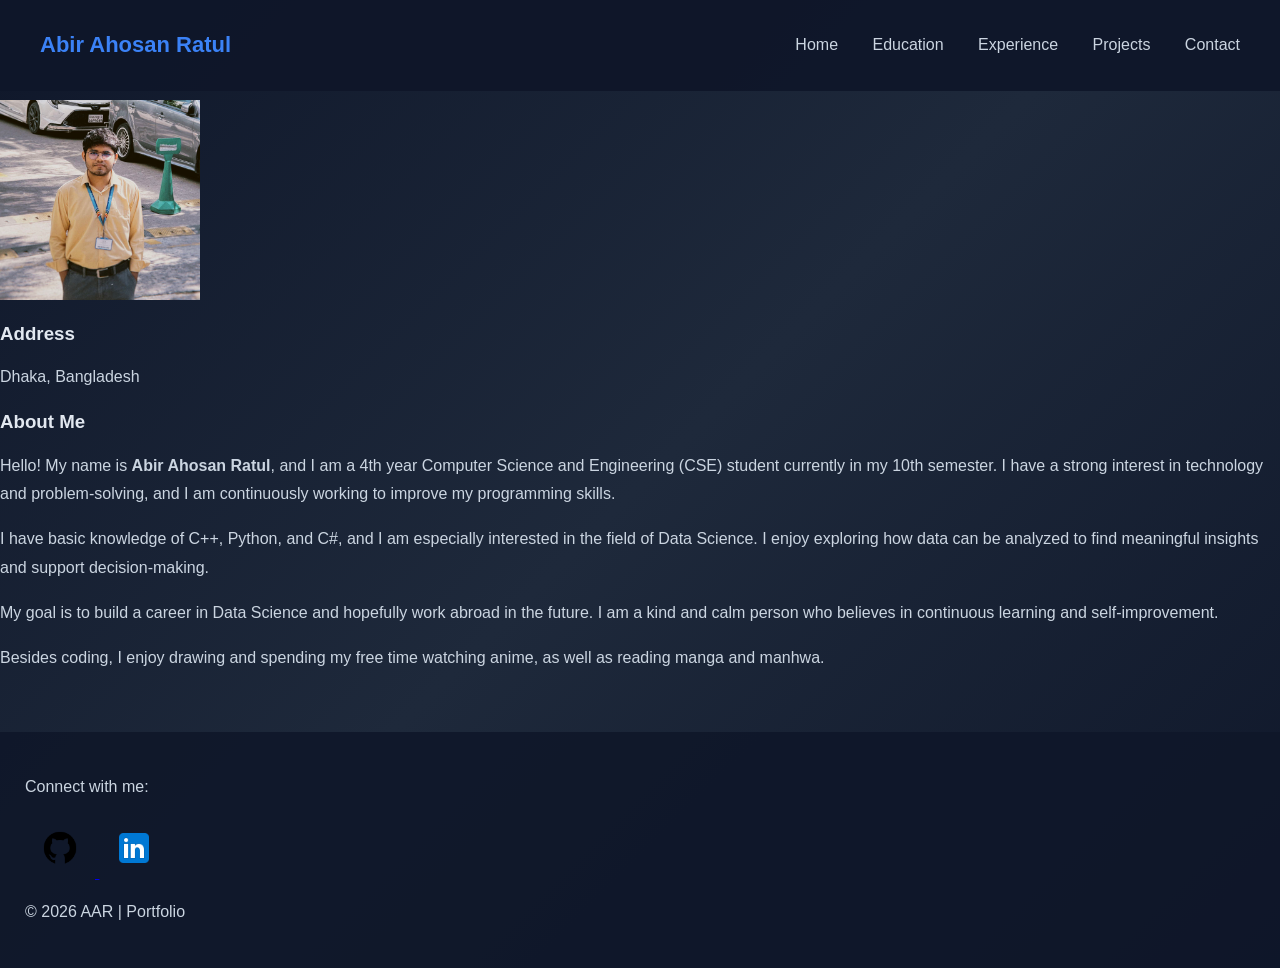
<file: portfolio/index.html>
<!doctype html>
<html lang="en">
  <head>
    <meta charset="UTF-8" />
    <meta name="viewport" content="width=device-width, initial-scale=1.0" />
    <title>Abir Ahosan Ratul | Portfolio</title>
    <link rel="stylesheet" href="css/style.css" />
  </head>

  <body>
    <!-- Header -->
    <header>
      <h1>Abir Ahosan Ratul</h1>
      <h2>Student</h2>

      <nav>
        <p>
          <a class="active" href="index.html">Home</a> 
          <a href="html/educations.html">Education</a> 
          <a href="html/experience.html">Experience</a> 
          <a href="html/projects.html">Projects</a> 
          <a href="html/contact.php">Contact</a>
        </p>
      </nav>
    </header>

    

    <!-- Profile Section -->
    <section style="text-align: left;">
      <img src="data/profilepic.jpg" alt="Profile Picture" width="200" />
    </section>

    

    <!-- About Section -->
    <section>
      <h3>Address</h3>
      <p>Dhaka, Bangladesh</p>

      <h3>About Me</h3>
      <p>
        Hello! My name is <strong>Abir Ahosan Ratul</strong>, and I am a 4th year Computer Science and Engineering (CSE) student currently in my 10th semester. 
        I have a strong interest in technology and problem-solving, and I am continuously working to improve my programming skills.
        </p>

        <p>
        I have basic knowledge of C++, Python, and C#, and I am especially interested in the field of Data Science. 
        I enjoy exploring how data can be analyzed to find meaningful insights and support decision-making.
        </p>

        <p>
        My goal is to build a career in Data Science and hopefully work abroad in the future. 
        I am a kind and calm person who believes in continuous learning and self-improvement.
        </p>

        <p>
        Besides coding, I enjoy drawing and spending my free time watching anime, as well as reading manga and manhwa.
        </p>
    </section>

    

    <!-- Footer -->
    <footer>
      <p>Connect with me:</p>

      <a href="https://github.com/abirahosan" target="_blank">
        <img src="data/github.png" alt="GitHub" width="40" />
      </a>

      <a href="https://www.linkedin.com/in/abir-ahosan-b250583b3/" target="_blank">
        <img src="data/linkedin.png" alt="LinkedIn" width="40" />
      </a>

      <p>© 2026 AAR | Portfolio</p>
    </footer>
  </body>
</html>
</file>
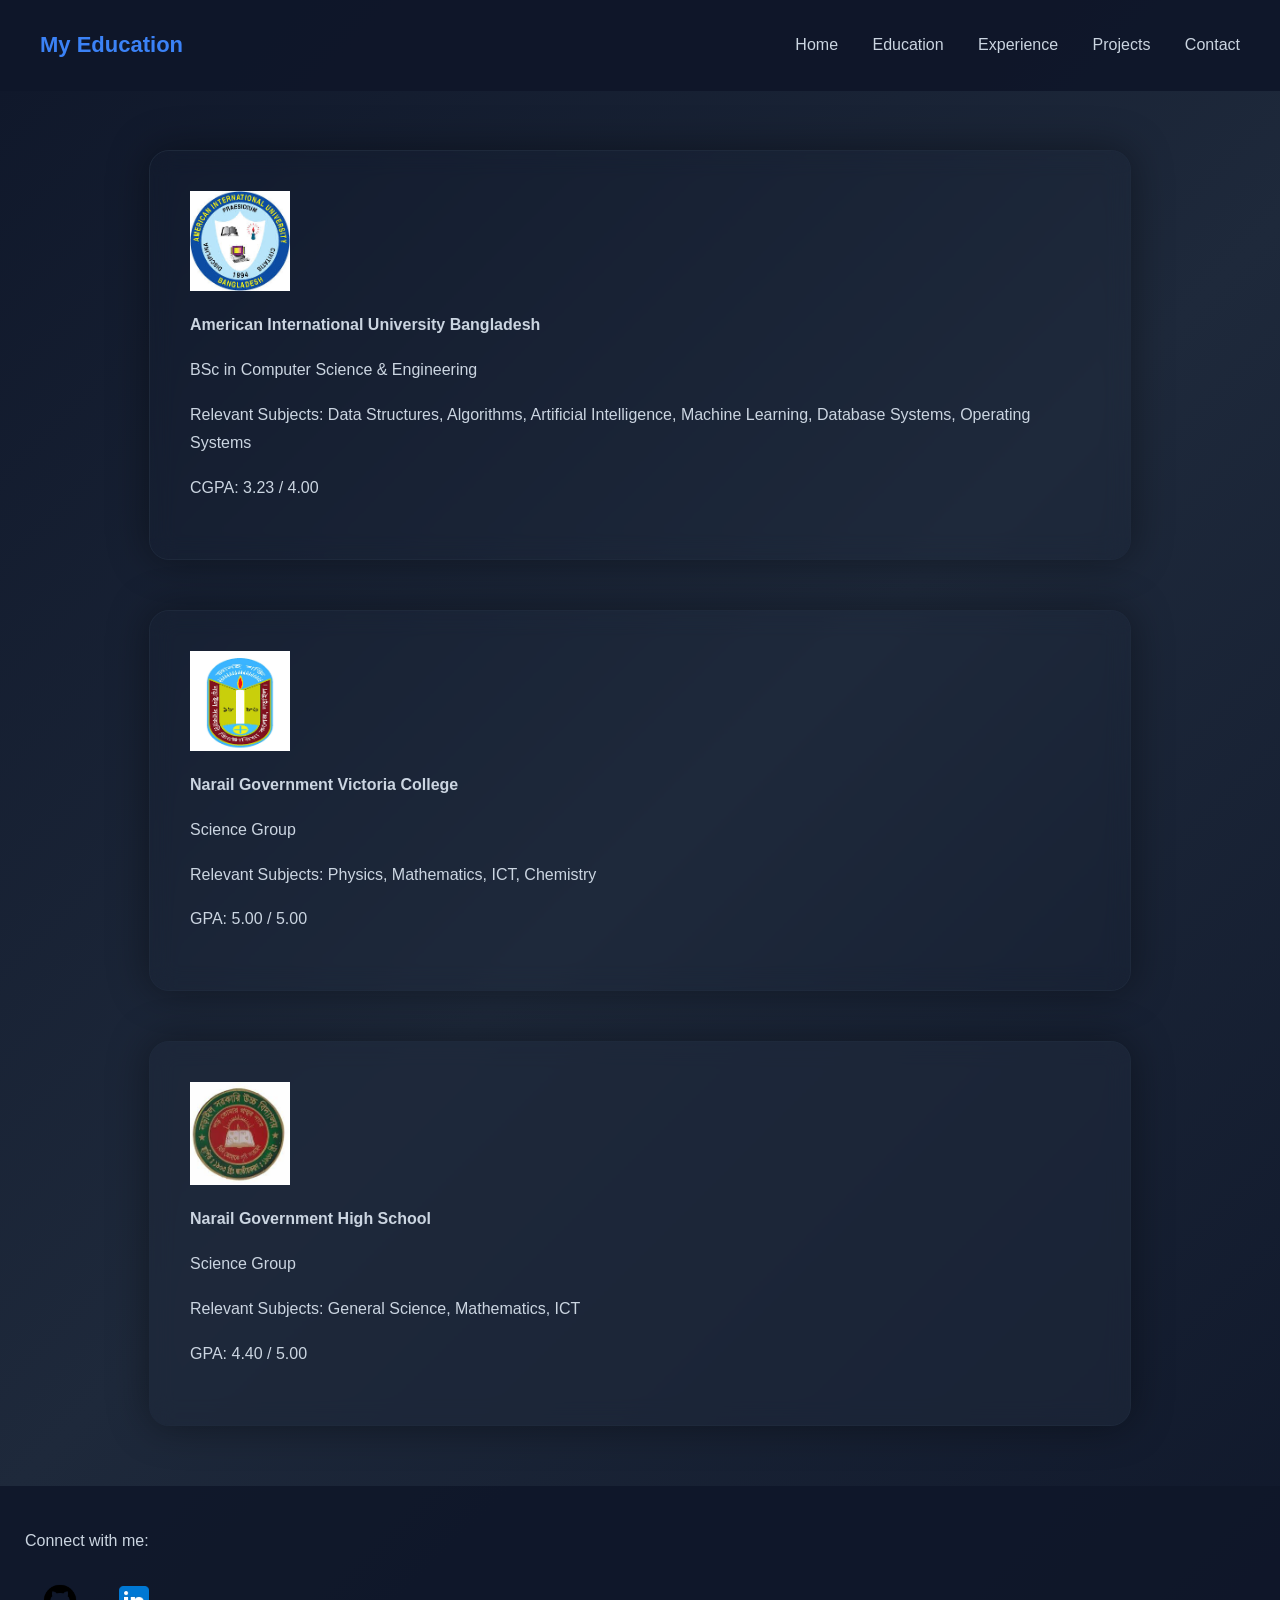
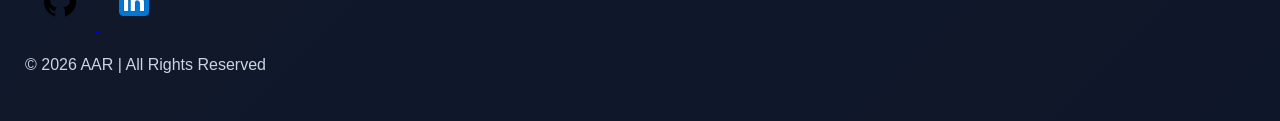
<file: portfolio/html/educations.html>
<!doctype html>
<html lang="en">
  <head>
    <meta charset="UTF-8" />
    <title>Education | Abir Ahosan Ratul</title>
    <link rel="stylesheet" href="../css/style.css" />
  </head>

  <body>
    <!-- Header Section -->
    <header>
      <h1>My Education</h1>

      <nav>
        <p>
          <a href="../index.html">Home</a> 
          <a href="educations.html">Education</a> 
          <a href="experience.html">Experience</a> 
          <a href="projects.html">Projects</a> 
          <a href="contact.php">Contact</a>
        </p>
      </nav>
    </header>

    

    <!-- Main Content -->
    <main>
      <section>
        <!-- Bachelor -->
        <article id="div1">
          <h2>Bachelor's Degree</h2>
          <img src="../data/aiub.jpeg" alt="AIUB Logo" width="100" />

          <p><strong>American International University Bangladesh</strong></p>
          <p>BSc in Computer Science & Engineering</p>
          <p>
            Relevant Subjects: Data Structures, Algorithms, Artificial
            Intelligence, Machine Learning, Database Systems, Operating Systems
          </p>
          <p>CGPA: 3.23 / 4.00</p>
        </article>

        

        <!-- HSC -->
        <article id="div2">
          <h2>Higher Secondary Certificate (HSC)</h2>
          <img src="../data/ngvc.png" alt="NGVC Logo" width="100" />

          <p><strong>Narail Government Victoria College</strong></p>
          <p>Science Group</p>
          <p>Relevant Subjects: Physics, Mathematics, ICT, Chemistry</p>
          <p>GPA: 5.00 / 5.00</p>
        </article>

        

        <!-- SSC -->
        <article>
          <h2>Secondary School Certificate (SSC)</h2>
          <img src="../data/nghs.jpeg" alt="NGHS Logo" width="100" />

          <p><strong>Narail Government High School</strong></p>
          <p>Science Group</p>
          <p>Relevant Subjects: General Science, Mathematics, ICT</p>
          <p>GPA: 4.40 / 5.00</p>
        </article>
      </section>
    </main>

    

    <!-- Footer -->
    <footer>
      <p>Connect with me:</p>

      <a href="https://github.com/abirahosan" target="_blank">
        <img src="../data/github.png" alt="GitHub" width="40" />
      </a>

      <a
        href="https://www.linkedin.com/in/abir-ahosan-b250583b3/"
        target="_blank"
      >
        <img src="../data/linkedin.png" alt="LinkedIn" width="40" />
      </a>

      <p>© 2026 AAR | All Rights Reserved</p>
    </footer>
  </body>
</html>
</file>
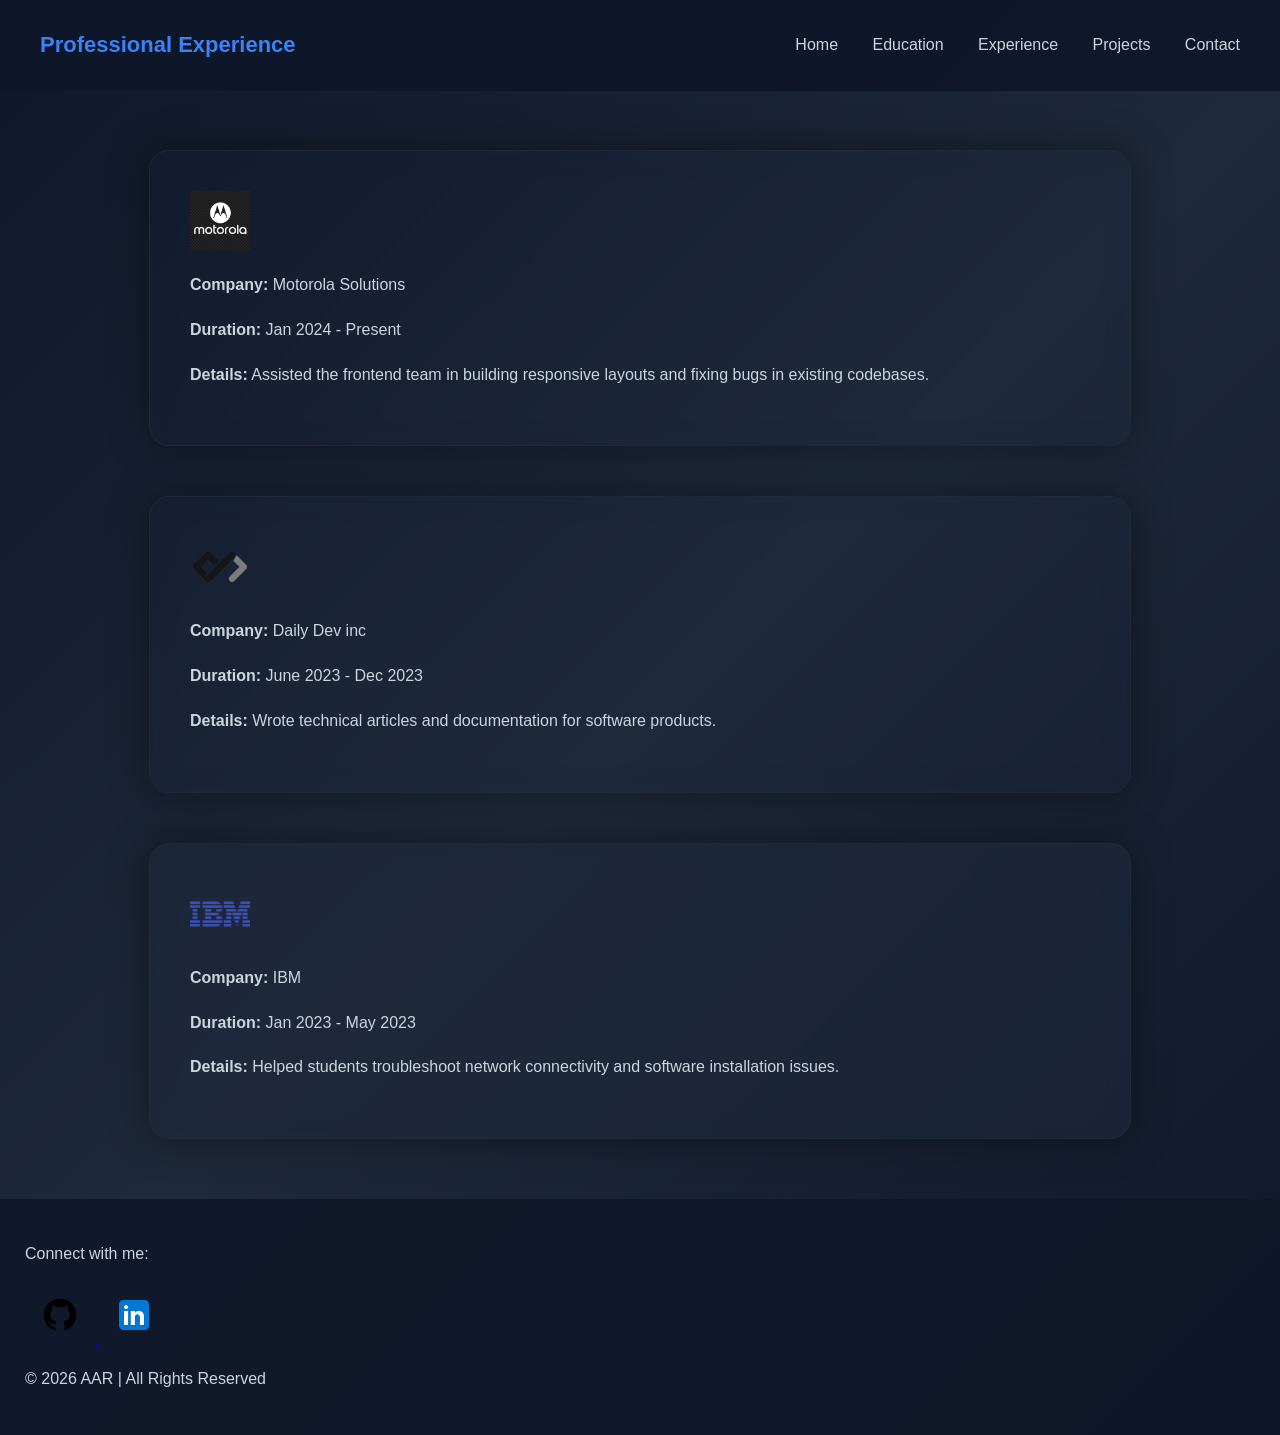
<file: portfolio/html/experience.html>
<!doctype html>
<html lang="en">
  <head>
    <meta charset="UTF-8" />
    <meta name="viewport" content="width=device-width, initial-scale=1.0" />
    <title>Experience | Abir Ahosan Ratul</title>
    <link rel="stylesheet" href="../css/style.css" />
  </head>

  <body>
    <!-- Navigation -->
    <header>
      <h1>Professional Experience</h1>

      <nav>
        <p>
          <a href="../index.html">Home</a> 
          <a href="educations.html">Education</a> 
          <a class="active" href="experience.html">Experience</a> 
          <a href="projects.html">Projects</a> 
          <a href="contact.php">Contact</a>
        </p>
      </nav>
    </header>

    

    <!-- Experience 1 -->
    <article id="div1">
      <h2>Junior Web Developer Intern</h2>
      <img src="../data/moto.png" alt="Company Logo" width="60" />

      <p><strong>Company:</strong> Motorola Solutions</p>
      <p><strong>Duration:</strong> Jan 2024 - Present</p>
      <p>
        <strong>Details:</strong> Assisted the frontend team in building
        responsive layouts and fixing bugs in existing codebases.
      </p>
    </article>

    

    <!-- Experience 2 -->
    <article id="div2">
      <h2>Freelance Content Writer</h2>
      <img src="../data/dev.png" alt="Company Logo" width="60" />

      <p><strong>Company:</strong> Daily Dev inc</p>
      <p><strong>Duration:</strong> June 2023 - Dec 2023</p>
      <p>
        <strong>Details:</strong> Wrote technical articles and documentation for
        software products.
      </p>
    </article>

    

    <!-- Experience 3 -->
    <article>
      <h2>IT Support Volunteer</h2>
      <img src="../data/ibm.png" alt="Company Logo" width="60" />

      <p><strong>Company:</strong> IBM</p>
      <p><strong>Duration:</strong> Jan 2023 - May 2023</p>
      <p>
        <strong>Details:</strong> Helped students troubleshoot network
        connectivity and software installation issues.
      </p>
    </article>

    

    <!-- Footer -->
    <footer>
      <p>Connect with me:</p>

      <a href="https://github.com/abirahosan" target="_blank">
        <img src="../data/github.png" alt="GitHub" width="40" />
      </a>

      <a
        href="https://www.linkedin.com/in/abir-ahosan-b250583b3/"
        target="_blank"
      >
        <img src="../data/linkedin.png" alt="LinkedIn" width="40" />
      </a>

      <p>© 2026 AAR | All Rights Reserved</p>
    </footer>
  </body>
</html>
</file>
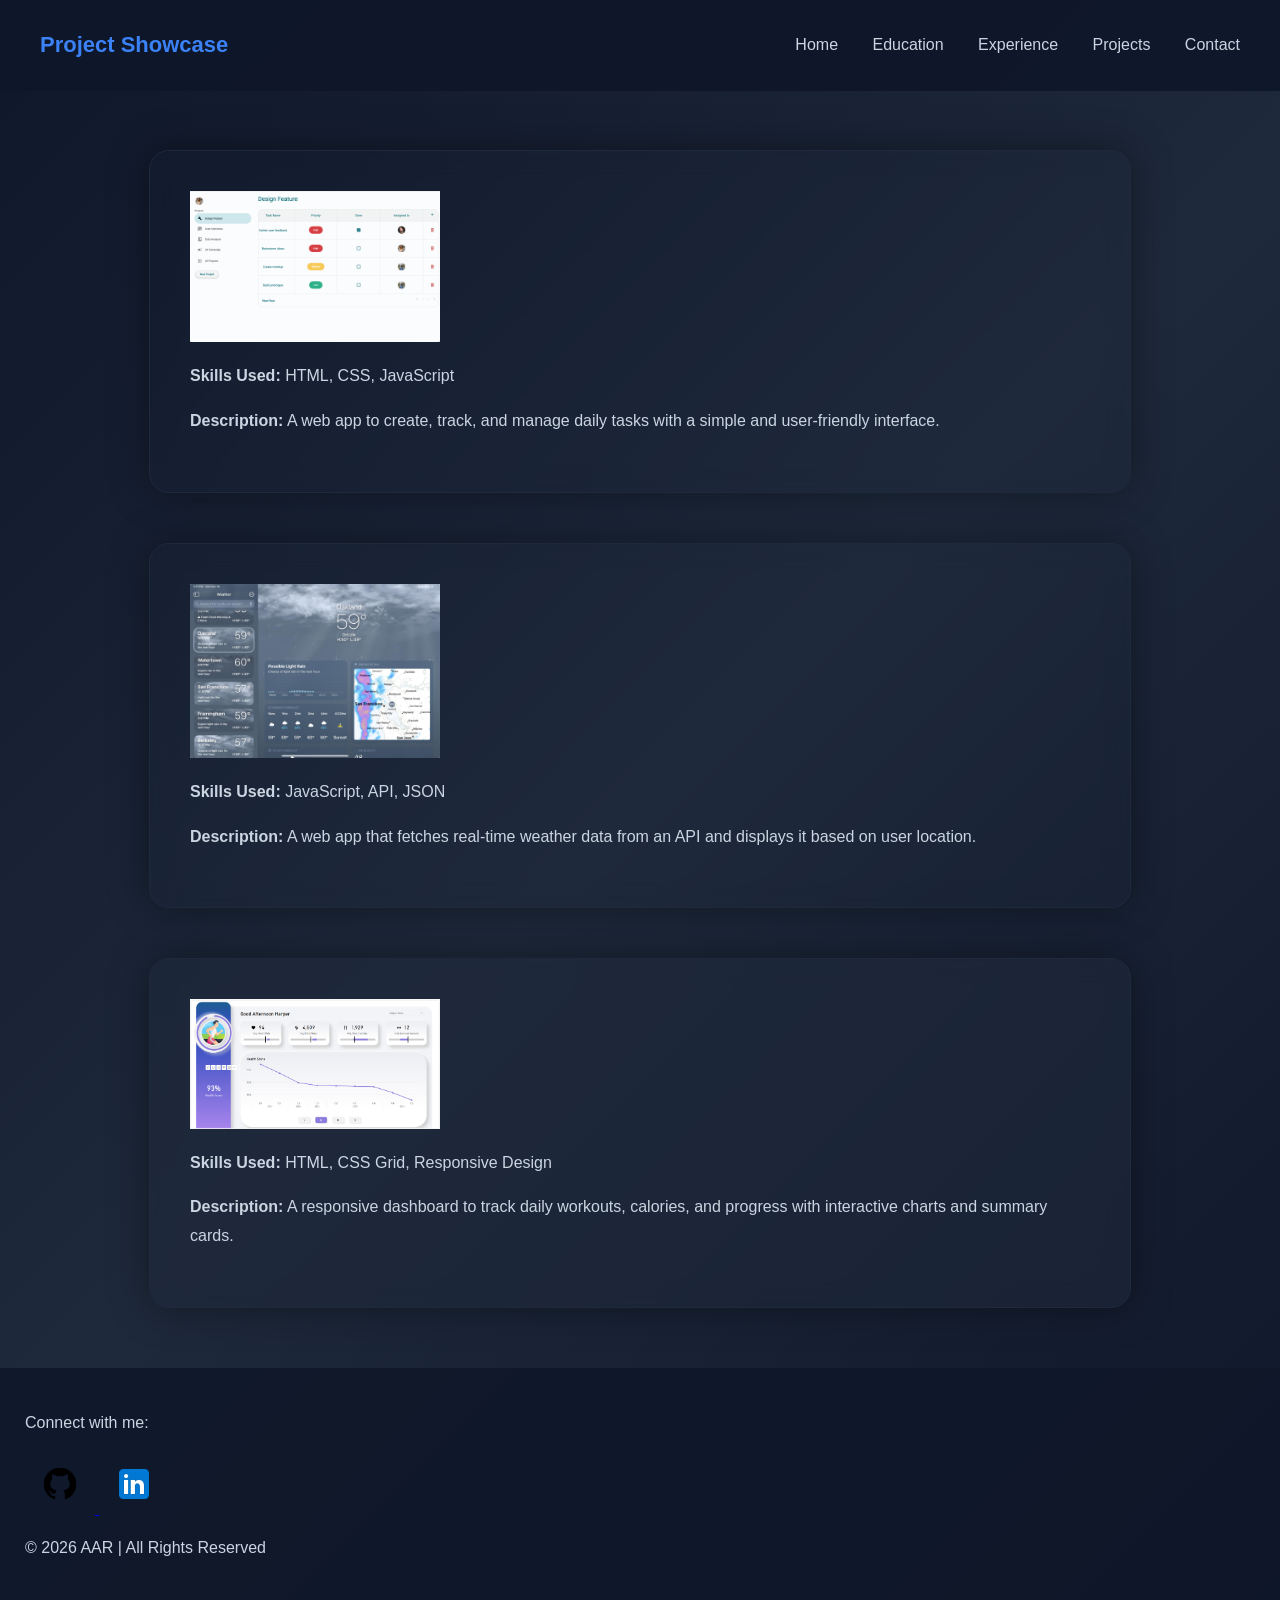
<file: portfolio/html/projects.html>
<!doctype html>
<html lang="en">
  <head>
    <meta charset="UTF-8" />
    <meta name="viewport" content="width=device-width, initial-scale=1.0" />
    <title>Projects | Abir Ahosan Ratul</title>
    <link rel="stylesheet" href="../css/style.css" />
  </head>

  <body>
    <!-- Header -->
    <header>
      <h1>Project Showcase</h1>

      <nav>
        <p>
          <a href="../index.html">Home</a> 
          <a href="educations.html">Education</a> 
          <a href="experience.html">Experience</a> 
          <a class="active" href="projects.html">Projects</a> 
          <a href="contact.php">Contact</a>
        </p>
      </nav>
    </header>

    

    <!-- Project 1 -->
    <article id="div1">
      <h2>Task Manager App</h2>
      <img
        src="../data/taskapp.png"
        alt="Task Manager Screenshot"
        width="250"
      />

      <p><strong>Skills Used:</strong> HTML, CSS, JavaScript</p>
      <p>
        <strong>Description:</strong> A web app to create, track, and manage
        daily tasks with a simple and user-friendly interface.
      </p>
    </article>

    

    <!-- Project 2 -->
    <article id="div2">
      <h2>Weather App</h2>
      <img
        src="../data/weather.jpeg"
        alt="Weather App Screenshot"
        width="250"
      />

      <p><strong>Skills Used:</strong> JavaScript, API, JSON</p>
      <p>
        <strong>Description:</strong> A web app that fetches real-time weather
        data from an API and displays it based on user location.
      </p>
    </article>

    

    <!-- Project 3 -->
    <article>
      <h2>Fitness Tracker Dashboard</h2>
      <img
        src="../data/fitness.png"
        alt="Fitness Dashboard Screenshot"
        width="250"
      />

      <p><strong>Skills Used:</strong> HTML, CSS Grid, Responsive Design</p>
      <p>
        <strong>Description:</strong> A responsive dashboard to track daily
        workouts, calories, and progress with interactive charts and summary
        cards.
      </p>
    </article>

    

    <!-- Footer -->
    <footer>
      <p>Connect with me:</p>

      <a href="https://github.com/abirahosan" target="_blank">
        <img src="../data/github.png" alt="GitHub" width="40" />
      </a>

      <a
        href="https://www.linkedin.com/in/abir-ahosan-b250583b3/"
        target="_blank"
      >
        <img src="../data/linkedin.png" alt="LinkedIn" width="40" />
      </a>

      <p>© 2026 AAR | All Rights Reserved</p>
    </footer>
  </body>
</html>
</file>
<file: portfolio/css/style.css>
/* Selector {
    Property: value;
} */

/* 1 */
body {
  margin: 0;
  background: linear-gradient(135deg, #0f172a, #1e293b, #0f172a);
  font-family: 'Segoe UI', Arial, sans-serif;
  color: #e2e8f0;
}

/* 2 */
header {
  background: rgba(15, 23, 42, 0.95);
  padding: 15px 40px;

  display: flex;
  justify-content: space-between;
  align-items: center;

  position: fixed;
  top: 0;
  left: 0;              
  right: 0;             
  width: 100%;
  box-sizing: border-box;  
  z-index: 1000;
}

body {
  padding-top: 100px;
}

/* 3 */
h1 {
  color: #3b82f6;
  font-size: 22px;
  margin: 0;
}

/* 4 */
h2 {
  display: none;
}

/* 5 */
p {
  color: #cbd5e1;
  line-height: 1.8;
  font-size: 16px;
}

/* 6 */
nav p a {
  text-decoration: none;
  color: #cbd5e1;
  margin-left: 30px;
  font-weight: 500;
  transition: 0.3s;
}

/* 7 */
nav p a:hover {
  color: #3b82f6;
}

/* 8 */
article {
  width: 80%;
  max-width: 900px;
  margin: 50px auto;
  padding: 40px;
  border-radius: 20px;
  background: rgba(30, 41, 59, 0.6);
  backdrop-filter: blur(12px);
  box-shadow: 0 0 40px rgba(0, 0, 0, 0.4);
  border: 1px solid rgba(30, 41, 59);
  transition: all 0.3s ease;
}

article:hover{
  transform: translateY(-10px);
  box-shadow: 0 25px 60px rgba(0, 0, 0, 0.6);
  border: 1px solid rgba(87, 180, 255);
}



/* 9 */
#div1 {
  background: transparent;
}

/* 10 */
#div2 {
  background: transparent;
}

/* 11 */
footer {
  background: rgba(15, 23, 42, 0.9);
  padding: 25px;
  margin-top: 60px;
}

/* 12 */
footer img {
  margin: 10px 15px;
  transition: transform 0.3s ease;
}

footer img:hover {
  transform: scale(1.2);
}
</file>
